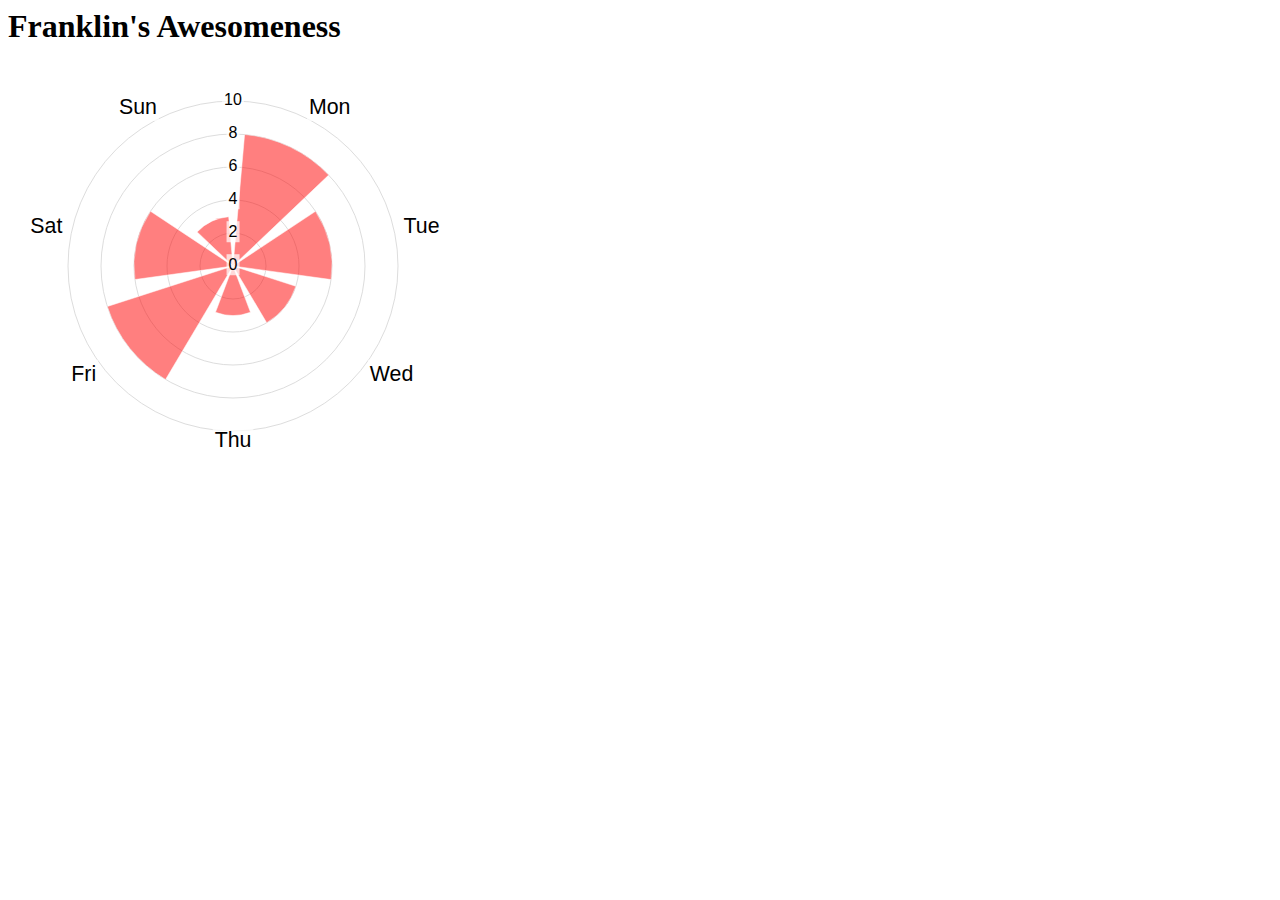
<file: radar.html>
<!DOCTYPE>
<html>

  <head>
    <script src="RGraph/libraries/RGraph.svg.common.core.js"></script>
    <script src="RGraph/libraries/RGraph.svg.common.tooltips.js"></script>
    <script src="RGraph/libraries/RGraph.svg.rose.js"></script>
  </head>

  <body>
    <h1>Franklin's Awesomeness</h1>
    <div style="width: 450px; height: 400px" id="chart-container"></div>
  </body>

  <script>
    new RGraph.SVG.Rose({
        id: 'chart-container',
        data: [8,6,4,3,8,6,3],
        options: {
            colors: [ 'rgba(255,0,0,0.5)', 'rgba(0,255,0,0.5)', 'rgba(0,0,255,0.5)' ],
            backgroundGridRadialsCount: 0,
            linewidth: 2,
            amargin: '5deg',
            labels: ['Mon','Tue','Wed','Thu','Fri','Sat','Sun'],
            tooltips: ['Mon','Tue','Wed','Thu','Fri','Sat','Sun'],
            linewidth: .5
        }
    }).draw();
</script>

</html>
</file>
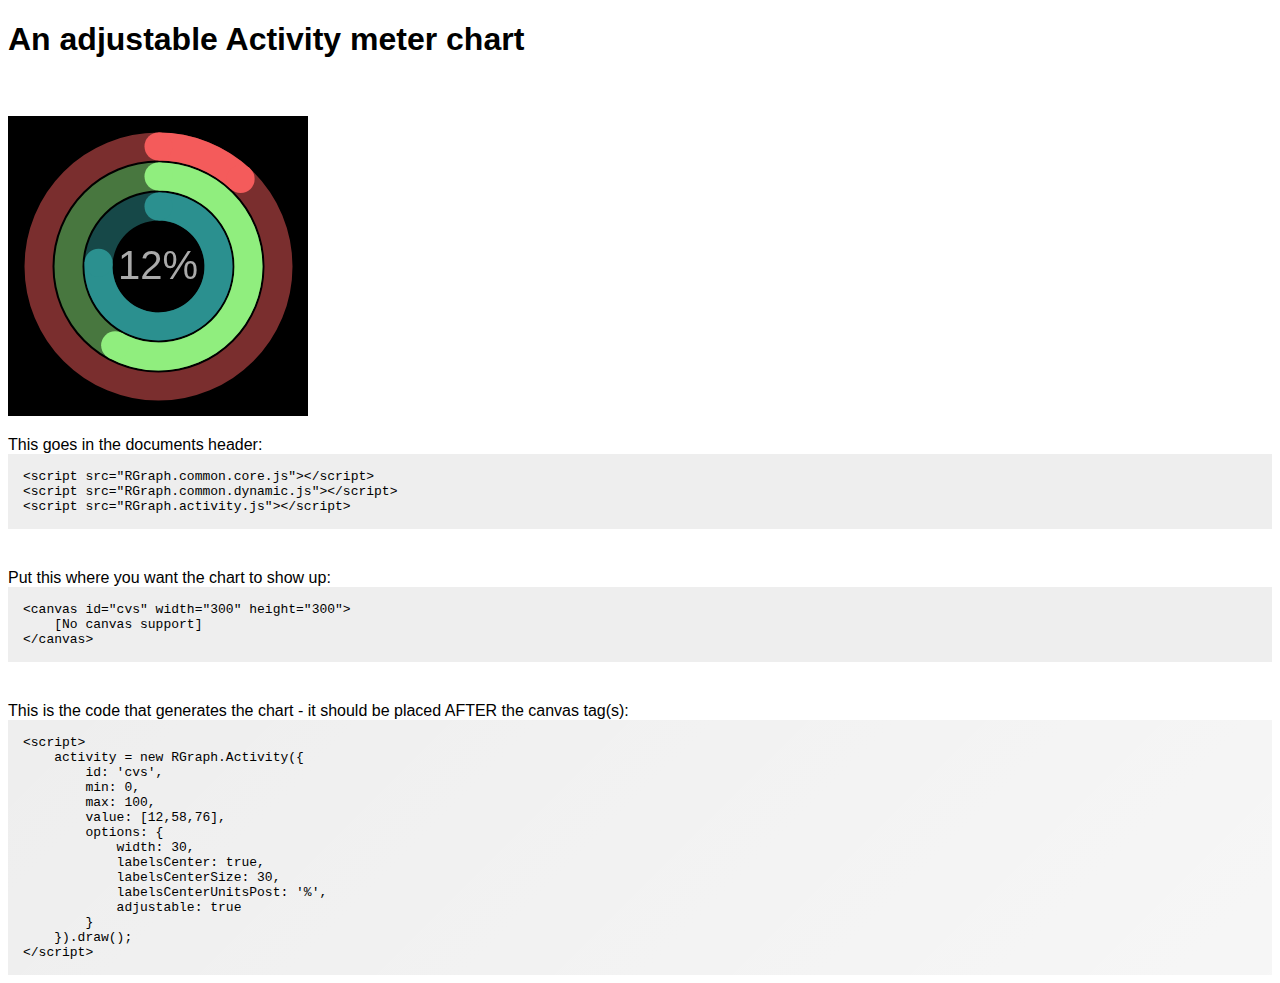
<file: RGraph/demos/activity-adjustable.html>
<!DOCTYPE html >
<html lang="en">
<head>
    <link rel="stylesheet" href="demos.css" type="text/css" media="screen" />

    <script src="../libraries/RGraph.common.core.js" ></script>
    <script src="../libraries/RGraph.common.dynamic.js" ></script>
    <script src="../libraries/RGraph.activity.js" ></script>
    <script src="demos.js" ></script>
    
    <title>RGraph demo: An adjustable Activity meter chart</title>
    
    
    <meta name="description" content="An adjustable Activity meter chart" />
    
    <meta name="robots" content="noindex, nofollow" />

</head>
<body>

    

    <h1>An adjustable Activity meter chart</h1>

    <br />
    <br />

    <canvas id="cvs" width="300" height="300">[No canvas support]</canvas>
    
    <script>
        activity = new RGraph.Activity({
            id: 'cvs',
            min: 0,
            max: 100,
            value: [12,58,76],
            options: {
                width: 30,
                labelsCenter: true,
                labelsCenterSize: 30,
                labelsCenterUnitsPost: '%',
                adjustable: true
            }
        }).draw();
    </script>

    <p></p>

    This goes in the documents header:
    <pre class="code">
&lt;script src="RGraph.common.core.js"&gt;&lt;/script&gt;
&lt;script src="RGraph.common.dynamic.js"&gt;&lt;/script&gt;
&lt;script src="RGraph.activity.js"&gt;&lt;/script&gt;
</pre>
    
    Put this where you want the chart to show up:
    <pre class="code">
&lt;canvas id="cvs" width="300" height="300"&gt;
    [No canvas support]
&lt;/canvas&gt;
</pre>

This is the code that generates the chart - it should be placed AFTER the canvas tag(s):
    <div id="dynamic-source-code"></div>
    <script>showSource()</script>

</body>
</html>
</file>
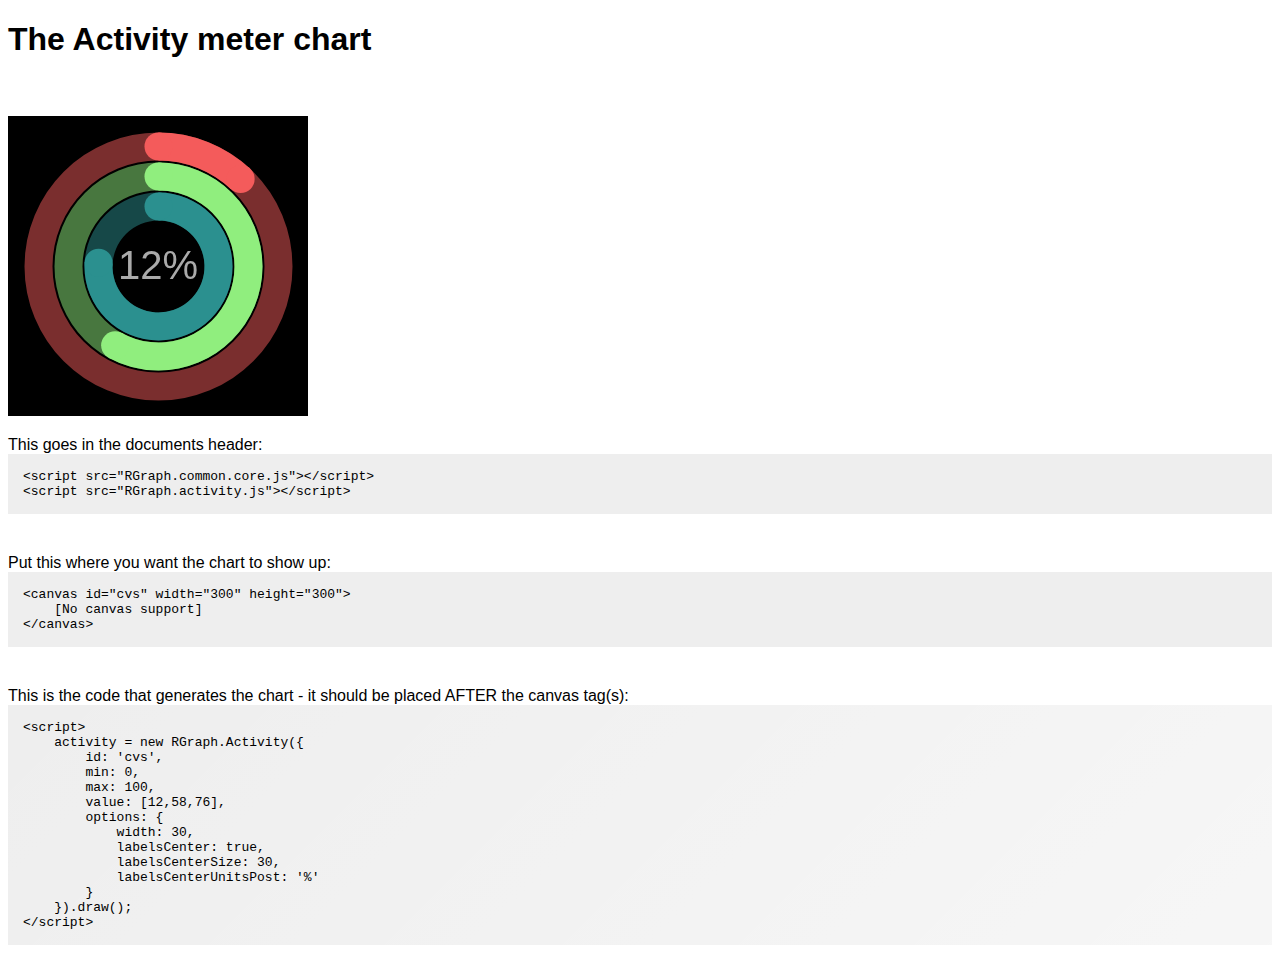
<file: RGraph/demos/activity-basic.html>
<!DOCTYPE html >
<html lang="en">
<head>
    <link rel="stylesheet" href="demos.css" type="text/css" media="screen" />
    
    <script src="../libraries/RGraph.common.core.js" ></script>
    <script src="../libraries/RGraph.activity.js" ></script>
    <script src="demos.js" ></script>
    
    <title>RGraph demo: The Activity meter chart</title>
    
    
    <meta name="description" content="The Activity meter chart" />
    
    <meta name="robots" content="noindex, nofollow" />

</head>
<body>

    

    <h1>The Activity meter chart</h1>

    <br />
    <br />

    <canvas id="cvs" width="300" height="300">[No canvas support]</canvas>
    
    <script>
        activity = new RGraph.Activity({
            id: 'cvs',
            min: 0,
            max: 100,
            value: [12,58,76],
            options: {
                width: 30,
                labelsCenter: true,
                labelsCenterSize: 30,
                labelsCenterUnitsPost: '%'
            }
        }).draw();
    </script>

    <p></p>

    This goes in the documents header:
    <pre class="code">
&lt;script src="RGraph.common.core.js"&gt;&lt;/script&gt;
&lt;script src="RGraph.activity.js"&gt;&lt;/script&gt;
</pre>
    
    Put this where you want the chart to show up:
    <pre class="code">
&lt;canvas id="cvs" width="300" height="300"&gt;
    [No canvas support]
&lt;/canvas&gt;
</pre>

This is the code that generates the chart - it should be placed AFTER the canvas tag(s):
    <div id="dynamic-source-code"></div>
    <script>showSource()</script>

</body>
</html>
</file>
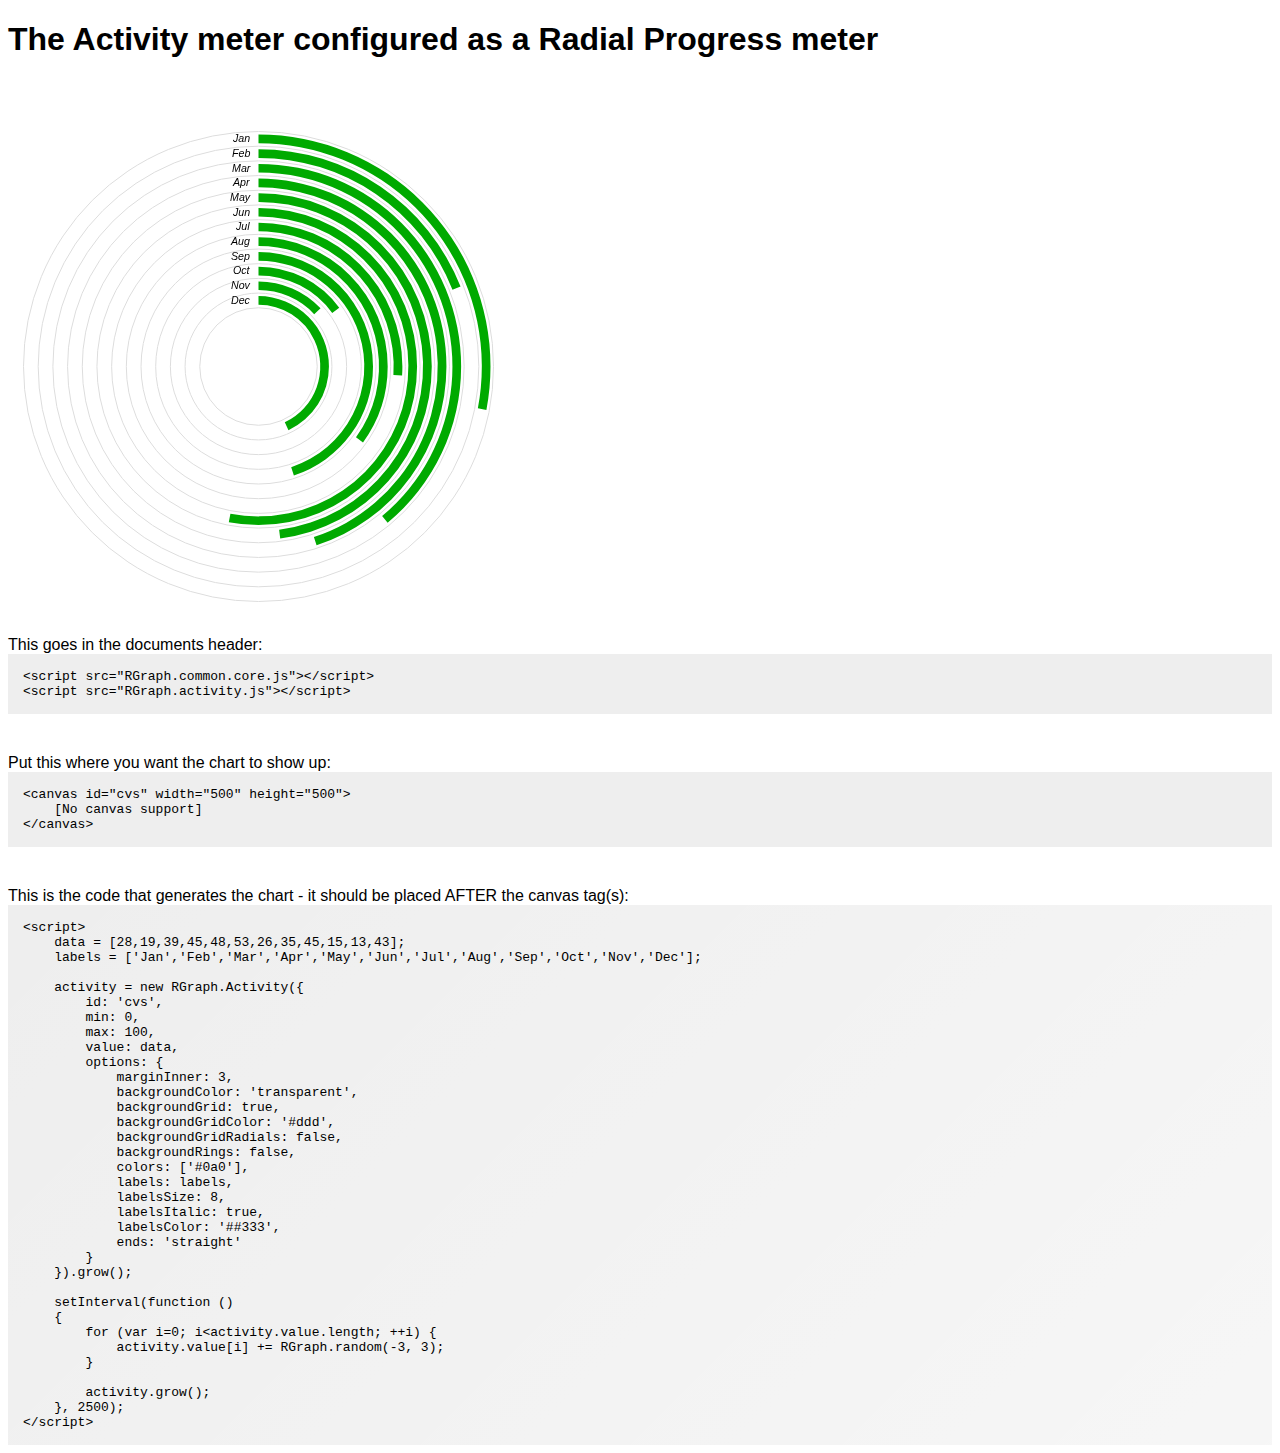
<file: RGraph/demos/activity-radial.html>
<!DOCTYPE html >
<html lang="en">
<head>
    <link rel="stylesheet" href="demos.css" type="text/css" media="screen" />
    
    <script src="../libraries/RGraph.common.core.js" ></script>
    <script src="../libraries/RGraph.activity.js" ></script>
    <script src="demos.js" ></script>
    
    <title>RGraph demo: The Activity meter configured as a Radial Progress meter</title>
    
    
    <meta name="description" content="The Activity meter configured as a Radial Progress meter" />
    
    <meta name="robots" content="noindex, nofollow" />

</head>
<body>

    

    <h1>The Activity meter configured as a Radial Progress meter</h1>

    <br />
    <br />

    <div>
        <canvas id="cvs" width="500" height="500">[No canvas support]</canvas>
    </div>
    
    <script>
        data = [28,19,39,45,48,53,26,35,45,15,13,43];
        labels = ['Jan','Feb','Mar','Apr','May','Jun','Jul','Aug','Sep','Oct','Nov','Dec'];

        activity = new RGraph.Activity({
            id: 'cvs',
            min: 0,
            max: 100,
            value: data,
            options: {
                marginInner: 3,
                backgroundColor: 'transparent',
                backgroundGrid: true,
                backgroundGridColor: '#ddd',
                backgroundGridRadials: false,
                backgroundRings: false,
                colors: ['#0a0'],
                labels: labels,
                labelsSize: 8,
                labelsItalic: true,
                labelsColor: '##333',
                ends: 'straight'
            }
        }).grow();

        setInterval(function ()
        {
            for (var i=0; i<activity.value.length; ++i) {
                activity.value[i] += RGraph.random(-3, 3);
            }
            
            activity.grow();
        }, 2500);
    </script>

    <p></p>

    This goes in the documents header:
    <pre class="code">
&lt;script src="RGraph.common.core.js"&gt;&lt;/script&gt;
&lt;script src="RGraph.activity.js"&gt;&lt;/script&gt;
</pre>
    
    Put this where you want the chart to show up:
    <pre class="code">
&lt;canvas id="cvs" width="500" height="500"&gt;
    [No canvas support]
&lt;/canvas&gt;
</pre>

This is the code that generates the chart - it should be placed AFTER the canvas tag(s):
    <div id="dynamic-source-code"></div>
    <script>showSource()</script>

</body>
</html>
</file>
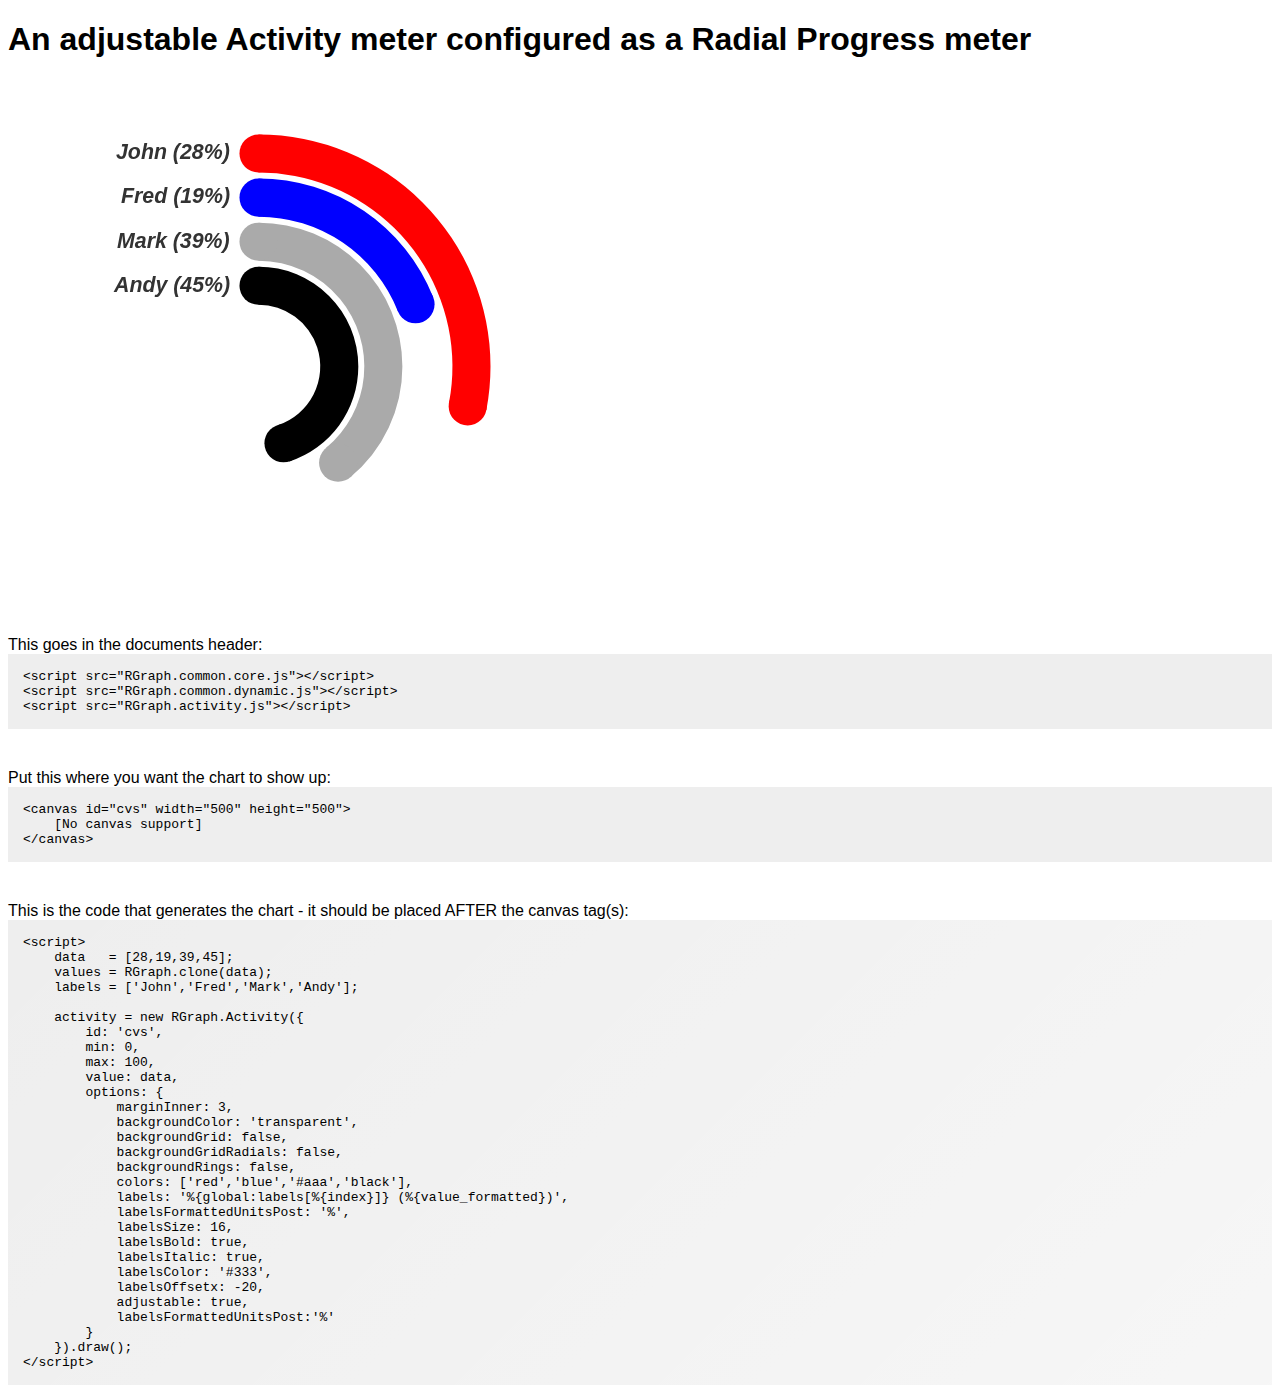
<file: RGraph/demos/activity-radial2.html>
<!DOCTYPE html >
<html lang="en">
<head>
    <link rel="stylesheet" href="demos.css" type="text/css" media="screen" />
    
    <script src="../libraries/RGraph.common.core.js" ></script>
    <script src="../libraries/RGraph.common.dynamic.js" ></script>
    <script src="../libraries/RGraph.common.tooltips.js" ></script>
    <script src="../libraries/RGraph.activity.js" ></script>
    <script src="demos.js" ></script>
    
    <title>RGraph demo: An adjustable Activity meter configured as a Radial Progress meter</title>
    
    
    <meta name="description" content="An adjustable Activity meter configured as a Radial Progress meter" />
    
    <meta name="robots" content="noindex, nofollow" />

</head>
<body>

    

    <h1>An adjustable Activity meter configured as a Radial Progress meter</h1>

    <br />
    <br />

    <div>
        <canvas id="cvs" width="500" height="500">[No canvas support]</canvas>
    </div>
    
    <script id="rgraph-demo-source-code">
        data   = [28,19,39,45];
        values = RGraph.clone(data);
        labels = ['John','Fred','Mark','Andy'];

        activity = new RGraph.Activity({
            id: 'cvs',
            min: 0,
            max: 100,
            value: data,
            options: {
                marginInner: 3,
                backgroundColor: 'transparent',
                backgroundGrid: false,
                backgroundGridRadials: false,
                backgroundRings: false,
                colors: ['red','blue','#aaa','black'],
                labels: '%{global:labels[%{index}]} (%{value_formatted})',
                labelsFormattedUnitsPost: '%',
                labelsSize: 16,
                labelsBold: true,
                labelsItalic: true,
                labelsColor: '#333',
                labelsOffsetx: -20,
                adjustable: true,
                labelsFormattedUnitsPost:'%'
            }
        }).draw();
    </script>

    <p></p>

    This goes in the documents header:
    <pre class="code">
&lt;script src="RGraph.common.core.js"&gt;&lt;/script&gt;
&lt;script src="RGraph.common.dynamic.js"&gt;&lt;/script&gt;
&lt;script src="RGraph.activity.js"&gt;&lt;/script&gt;
</pre>
    
    Put this where you want the chart to show up:
    <pre class="code">
&lt;canvas id="cvs" width="500" height="500"&gt;
    [No canvas support]
&lt;/canvas&gt;
</pre>

This is the code that generates the chart - it should be placed AFTER the canvas tag(s):
    <div id="dynamic-source-code"></div>
    <script>showSource()</script>

</body>
</html>
</file>
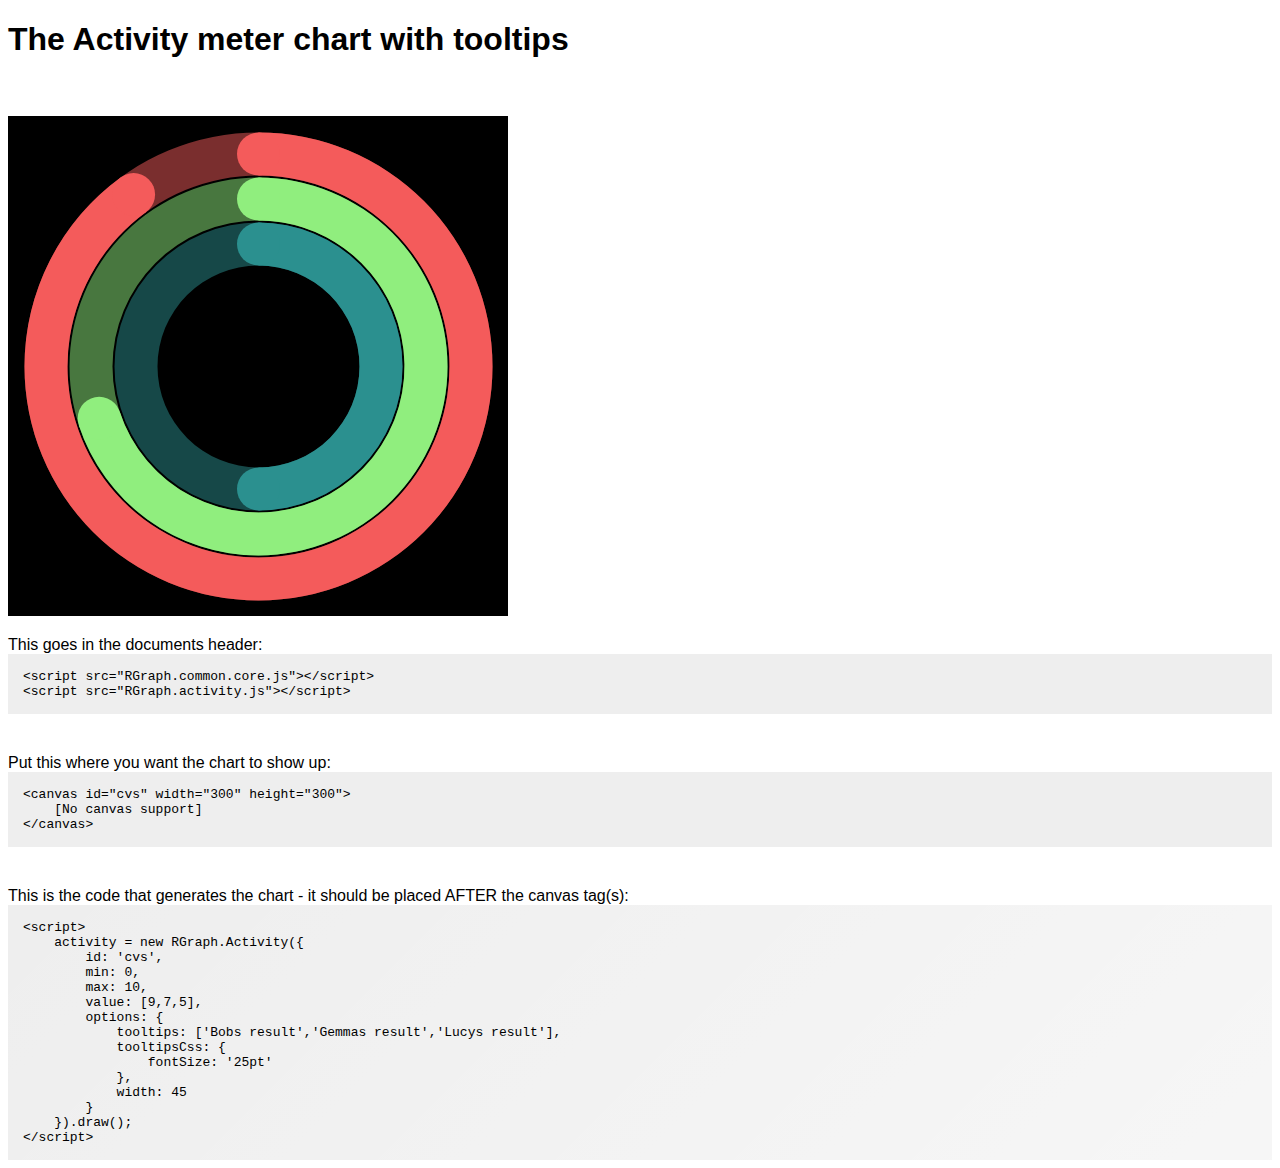
<file: RGraph/demos/activity-tooltips.html>
<!DOCTYPE html >
<html lang="en">
<head>
    <link rel="stylesheet" href="demos.css" type="text/css" media="screen" />
    
    <script src="../libraries/RGraph.common.core.js" ></script>
    <script src="../libraries/RGraph.common.dynamic.js" ></script>
    <script src="../libraries/RGraph.common.tooltips.js" ></script>
    <script src="../libraries/RGraph.activity.js" ></script>
    <script src="demos.js" ></script>
    
    <title>RGraph demo: The Activity meter chart with tooltips</title>
    
    
    <meta name="description" content="The Activity meter chart with tooltips" />
    
    <meta name="robots" content="noindex, nofollow" />

</head>
<body>

    

    <h1>The Activity meter chart with tooltips</h1>

    <br />
    <br />

    <canvas id="cvs" width="500" height="500">[No canvas support]</canvas>
    
    <script>
        activity = new RGraph.Activity({
            id: 'cvs',
            min: 0,
            max: 10,
            value: [9,7,5],
            options: {
                tooltips: ['Bobs result','Gemmas result','Lucys result'],
                tooltipsCss: {
                    fontSize: '25pt'
                },
                width: 45
            }
        }).draw();
    </script>

    <p></p>

    This goes in the documents header:
    <pre class="code">
&lt;script src="RGraph.common.core.js"&gt;&lt;/script&gt;
&lt;script src="RGraph.activity.js"&gt;&lt;/script&gt;
</pre>
    
    Put this where you want the chart to show up:
    <pre class="code">
&lt;canvas id="cvs" width="300" height="300"&gt;
    [No canvas support]
&lt;/canvas&gt;
</pre>

This is the code that generates the chart - it should be placed AFTER the canvas tag(s):
    <div id="dynamic-source-code"></div>
    <script>showSource()</script>

</body>
</html>
</file>
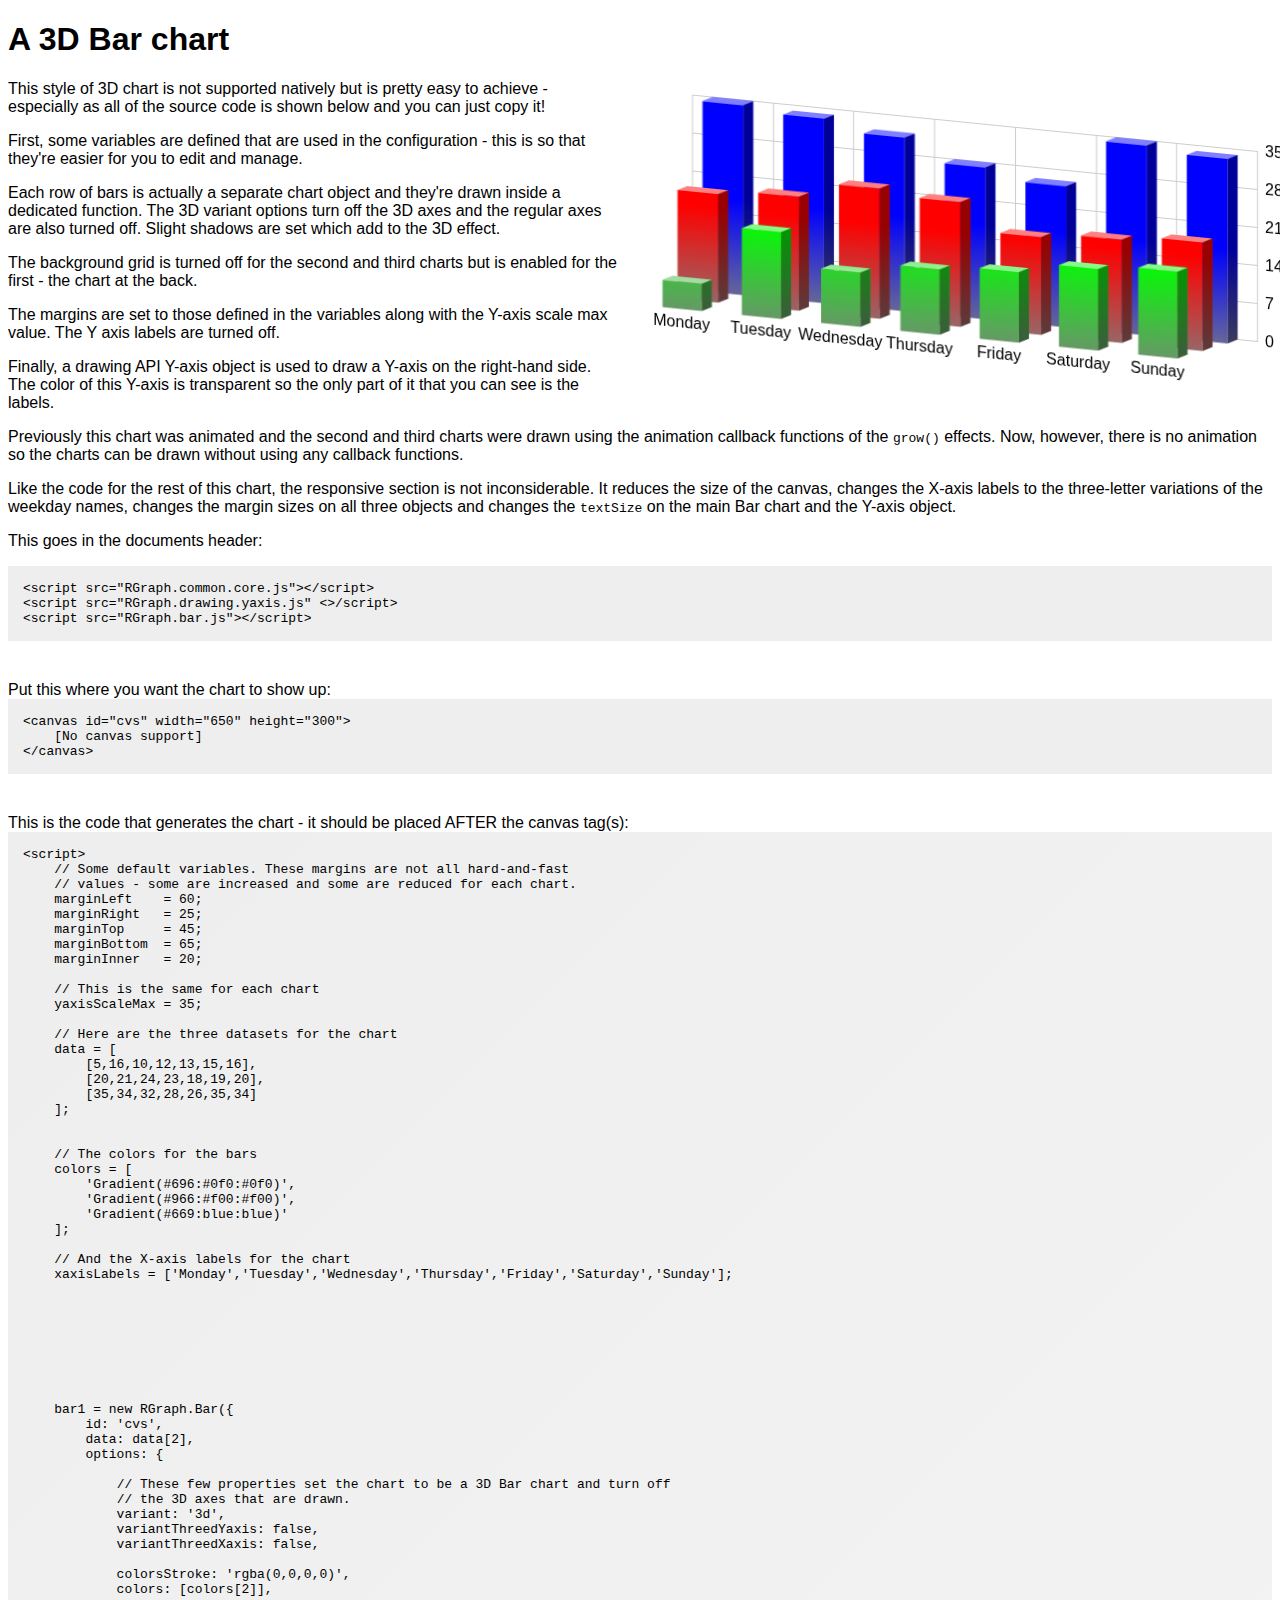
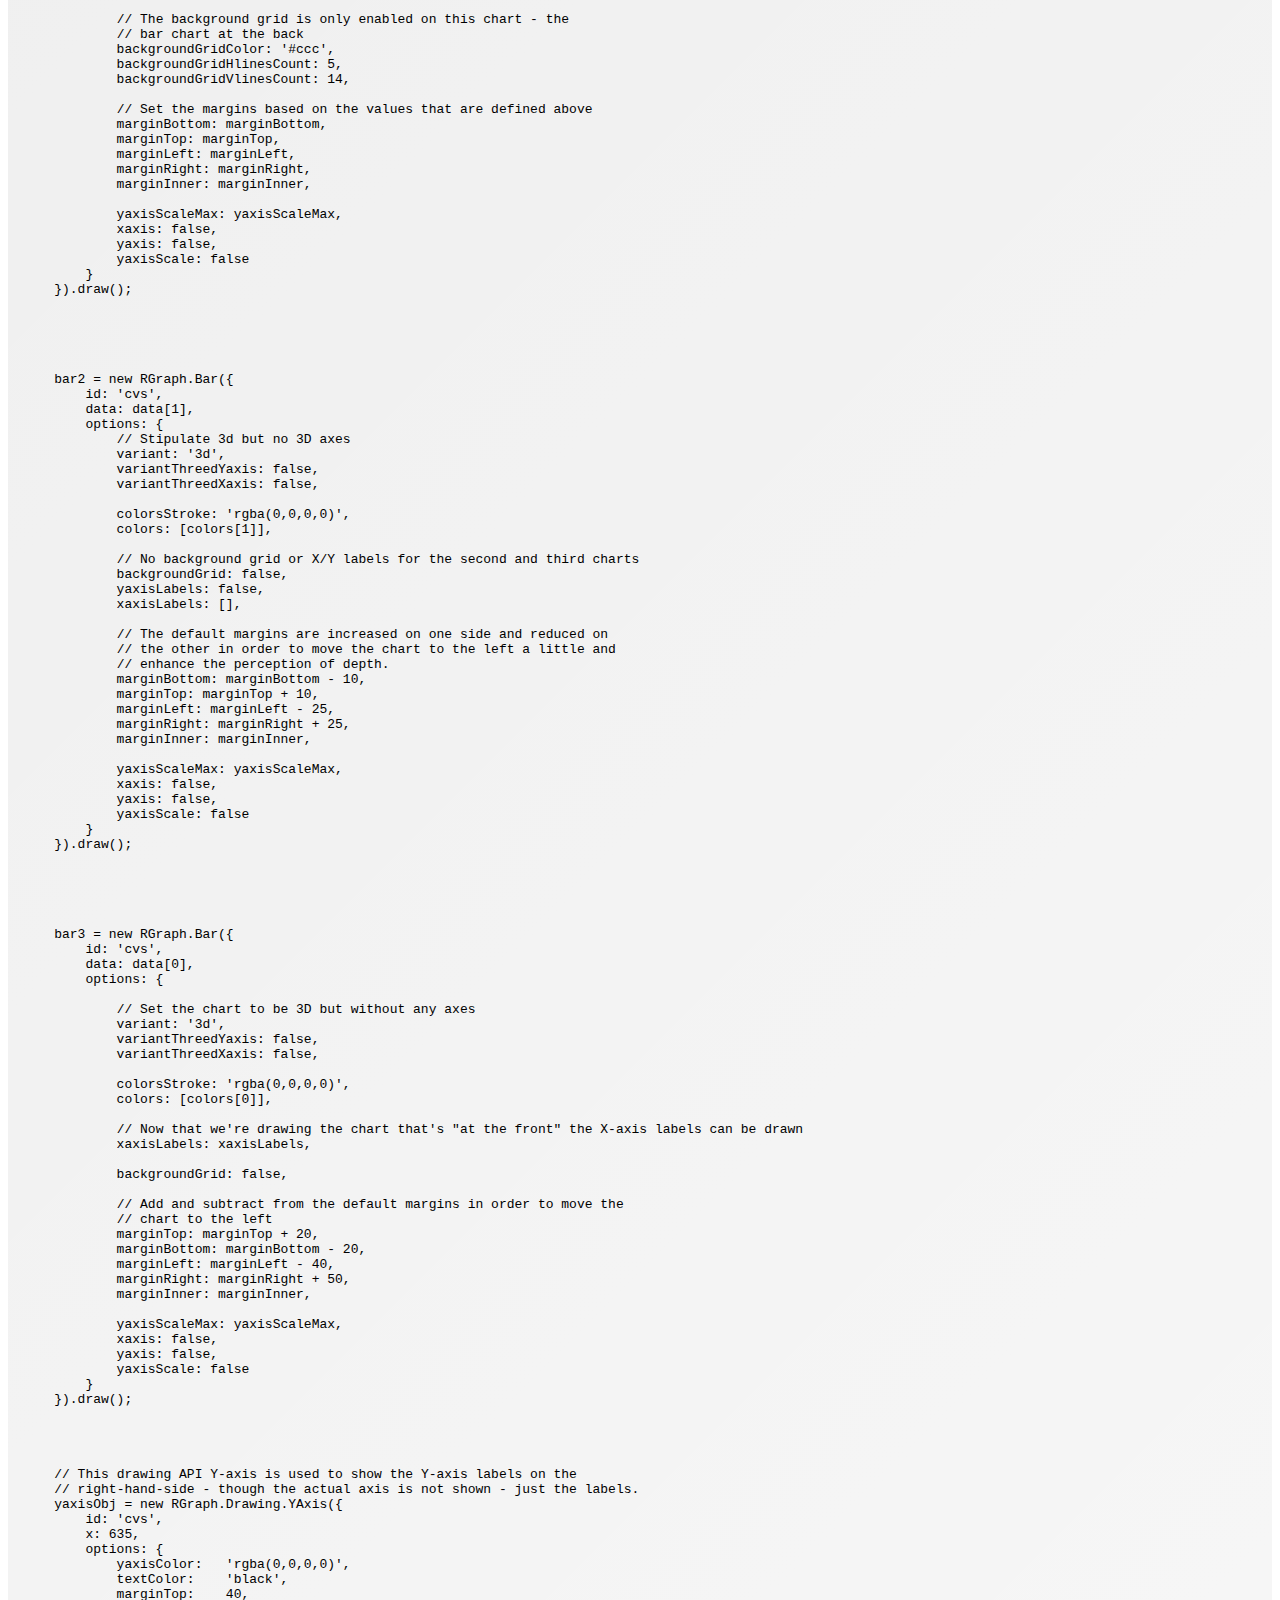
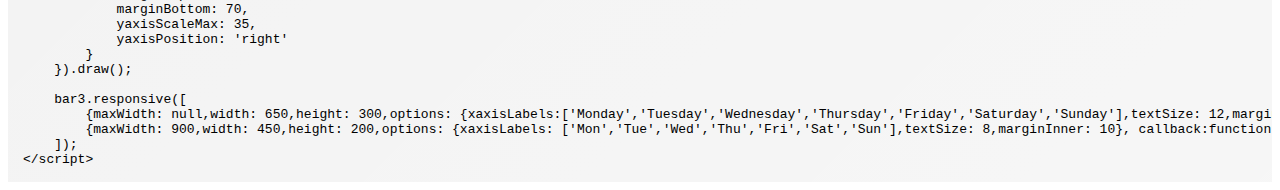
<file: RGraph/demos/bar-3d-effect-multi-row.html>
<!DOCTYPE html >
<html lang="en">
<head>
    <link rel="stylesheet" href="demos.css" type="text/css" media="screen" />
    
    <script src="../libraries/RGraph.common.core.js" ></script>
    <script src="../libraries/RGraph.drawing.yaxis.js" ></script>
    <script src="../libraries/RGraph.bar.js" ></script>
    <script src="demos.js" ></script> 
    
    <title>RGraph demo: A multiple-row 3D Bar chart</title>
    
    
    <meta name="description" content="RGraph can make realistic-looking 3D Bar charts. This demo is a multi-row example of such a chart. There are three rows of bars that are each drawn by a separate Bar chart object." />
    
    <!-- <RGRAPH_REMOVE> -->
    <meta name="robots" content="noindex, nofollow" />
    <!-- </RGRAPH_REMOVE> -->

</head>
<body>


    <h1>A 3D Bar chart</h1>

    <div style="float: right">
        <canvas id="cvs" width="650" height="300">[No canvas support]</canvas>
    </div>

    <p>
        This style of 3D chart is not supported natively but is pretty easy to
        achieve - especially as all of the source code is shown below and you can just
        copy it!
    </p>
    
    <p>
        First, some variables are defined that are used in the configuration - this is so that they're
        easier for you to edit and manage.
    </p>
    
    <p>
        Each row of bars is actually a separate chart object and they're drawn inside a dedicated function.
        The 3D variant options turn off the 3D axes and the regular axes are also turned off. Slight shadows
        are set which add to the 3D effect.
    </p>
    
    <p>
        The background grid is turned off for the second and third charts but is enabled for the first - the
        chart at the back.
    </p>
    
    <p>
        The margins are set to those defined in the variables along with the Y-axis scale max value. The Y
        axis labels are turned off.
    </p>
    
    <p>
        Finally, a drawing API Y-axis object is used to draw a Y-axis on the right-hand side. The color of
        this Y-axis is transparent so the only part of it that you can see is the labels.
    </p>
    
    <p>
        Previously this chart was animated and the second and
        third charts were drawn using the animation callback
        functions of the <code>grow()</code> effects. Now, however,
        there is no animation so the charts can be drawn without
        using any callback functions.
    </p>
    
    <p>
        Like the code for the rest of this chart, the responsive section is not inconsiderable. It
        reduces the size of the canvas, changes the X-axis labels to the three-letter variations of
        the weekday names, changes the margin sizes on all three objects and changes the
        <code>textSize</code> on the main Bar chart and the Y-axis object.
    </p>

    <script id="rgraph-demo-source-code">
        // Some default variables. These margins are not all hard-and-fast
        // values - some are increased and some are reduced for each chart.
        marginLeft    = 60;
        marginRight   = 25;
        marginTop     = 45;
        marginBottom  = 65;
        marginInner   = 20;
        
        // This is the same for each chart
        yaxisScaleMax = 35;

        // Here are the three datasets for the chart
        data = [
            [5,16,10,12,13,15,16],
            [20,21,24,23,18,19,20],
            [35,34,32,28,26,35,34]
        ];


        // The colors for the bars
        colors = [
            'Gradient(#696:#0f0:#0f0)',
            'Gradient(#966:#f00:#f00)',
            'Gradient(#669:blue:blue)'
        ];
        
        // And the X-axis labels for the chart
        xaxisLabels = ['Monday','Tuesday','Wednesday','Thursday','Friday','Saturday','Sunday'];








        bar1 = new RGraph.Bar({
            id: 'cvs',
            data: data[2],
            options: {
                
                // These few properties set the chart to be a 3D Bar chart and turn off
                // the 3D axes that are drawn.
                variant: '3d',
                variantThreedYaxis: false,
                variantThreedXaxis: false,

                colorsStroke: 'rgba(0,0,0,0)',
                colors: [colors[2]],

                // The background grid is only enabled on this chart - the
                // bar chart at the back
                backgroundGridColor: '#ccc',
                backgroundGridHlinesCount: 5,
                backgroundGridVlinesCount: 14,
                
                // Set the margins based on the values that are defined above
                marginBottom: marginBottom,
                marginTop: marginTop,
                marginLeft: marginLeft,
                marginRight: marginRight,
                marginInner: marginInner,

                yaxisScaleMax: yaxisScaleMax,
                xaxis: false,
                yaxis: false,
                yaxisScale: false
            }
        }).draw();





        bar2 = new RGraph.Bar({
            id: 'cvs',
            data: data[1],
            options: {
                // Stipulate 3d but no 3D axes
                variant: '3d',
                variantThreedYaxis: false,
                variantThreedXaxis: false,

                colorsStroke: 'rgba(0,0,0,0)',
                colors: [colors[1]],

                // No background grid or X/Y labels for the second and third charts
                backgroundGrid: false,
                yaxisLabels: false,
                xaxisLabels: [],

                // The default margins are increased on one side and reduced on
                // the other in order to move the chart to the left a little and
                // enhance the perception of depth.
                marginBottom: marginBottom - 10,
                marginTop: marginTop + 10,
                marginLeft: marginLeft - 25,
                marginRight: marginRight + 25,
                marginInner: marginInner,

                yaxisScaleMax: yaxisScaleMax,
                xaxis: false,
                yaxis: false,
                yaxisScale: false
            }
        }).draw();





        bar3 = new RGraph.Bar({
            id: 'cvs',
            data: data[0],
            options: {

                // Set the chart to be 3D but without any axes
                variant: '3d',
                variantThreedYaxis: false,
                variantThreedXaxis: false,

                colorsStroke: 'rgba(0,0,0,0)',
                colors: [colors[0]],
                
                // Now that we're drawing the chart that's "at the front" the X-axis labels can be drawn
                xaxisLabels: xaxisLabels,

                backgroundGrid: false,
                
                // Add and subtract from the default margins in order to move the
                // chart to the left
                marginTop: marginTop + 20,
                marginBottom: marginBottom - 20,
                marginLeft: marginLeft - 40,
                marginRight: marginRight + 50,
                marginInner: marginInner,

                yaxisScaleMax: yaxisScaleMax,
                xaxis: false,
                yaxis: false,
                yaxisScale: false
            }
        }).draw();




        // This drawing API Y-axis is used to show the Y-axis labels on the
        // right-hand-side - though the actual axis is not shown - just the labels.
        yaxisObj = new RGraph.Drawing.YAxis({
            id: 'cvs',
            x: 635,
            options: {
                yaxisColor:   'rgba(0,0,0,0)',
                textColor:    'black',
                marginTop:    40,
                marginBottom: 70,
                yaxisScaleMax: 35,
                yaxisPosition: 'right'
            }
        }).draw();
        
        bar3.responsive([
            {maxWidth: null,width: 650,height: 300,options: {xaxisLabels:['Monday','Tuesday','Wednesday','Thursday','Friday','Saturday','Sunday'],textSize: 12,marginInner: marginInner},callback: function (){bar1.set('marginInner', 20);bar2.set('marginInner', 20);setTimeout(function (){yaxisObj.x = 635;yaxisObj.set('textSize', 12);RGraph.redraw();}, 250);}},
            {maxWidth: 900,width: 450,height: 200,options: {xaxisLabels: ['Mon','Tue','Wed','Thu','Fri','Sat','Sun'],textSize: 8,marginInner: 10}, callback:function (){bar1.set('marginInner', 10);bar2.set('marginInner', 10);yaxisObj.x = 435;yaxisObj.set('textSize', 8);RGraph.redraw();}}
        ]);
    </script>




    <p />



    This goes in the documents header:
    <pre class="code">
&lt;script src="RGraph.common.core.js"&gt;&lt;/script&gt;
&lt;script src="RGraph.drawing.yaxis.js" &lt;&gt;/script&gt;
&lt;script src="RGraph.bar.js"&gt;&lt;/script&gt;
</pre>
    
    Put this where you want the chart to show up:
    <pre class="code">
&lt;canvas id="cvs" width="650" height="300"&gt;
    [No canvas support]
&lt;/canvas&gt;
</pre>

This is the code that generates the chart - it should be placed AFTER the canvas tag(s):
    <div id="dynamic-source-code"></div>
    <script>showSource()</script>

</body>
</html>
</file>
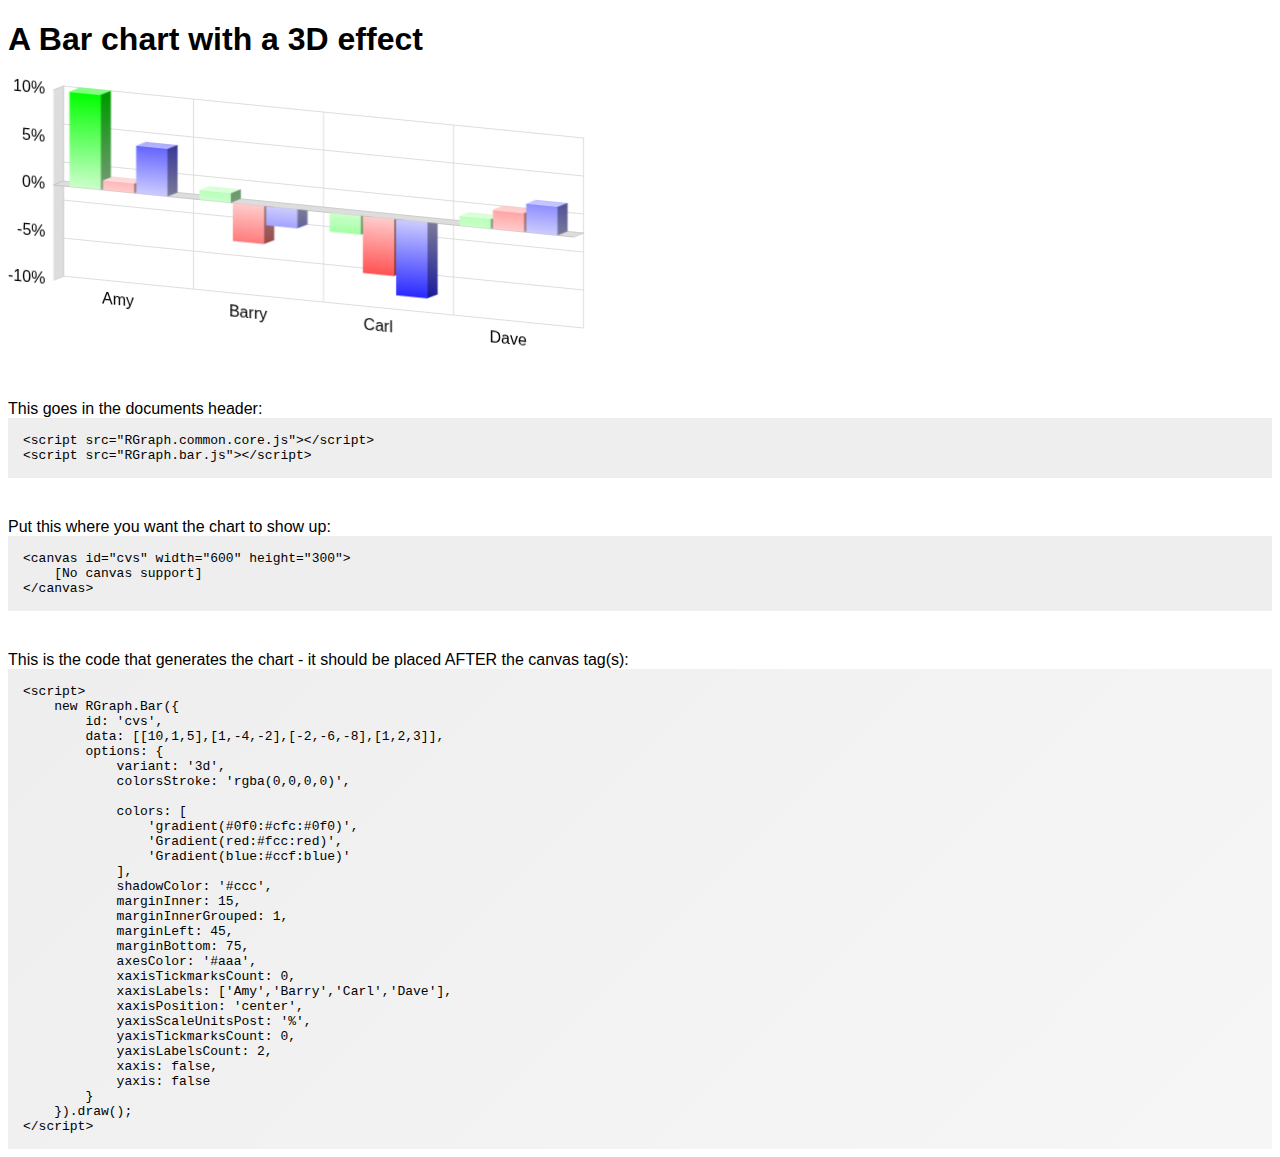
<file: RGraph/demos/bar-3d-effect-xaxispos-center.html>
<!DOCTYPE html >
<html lang="en">
<head>
    <link rel="stylesheet" href="demos.css" type="text/css" media="screen" />
    
    <script src="../libraries/RGraph.common.core.js" ></script>
    <script src="../libraries/RGraph.bar.js" ></script>
    <script src="demos.js" ></script>
    
    <title>RGraph demo: A Bar chart with a 3D effect</title>
    
    
    <meta name="description" content="A Bar chart with a 3D effect and has the xaxisPosition option is set to center" />
    

    <meta name="robots" content="noindex, nofollow" />

</head>
<body>


    <h1>A Bar chart with a 3D effect</h1>

    <canvas id="cvs" width="600" height="300">[No canvas support]</canvas>

    <script>
        new RGraph.Bar({
            id: 'cvs',
            data: [[10,1,5],[1,-4,-2],[-2,-6,-8],[1,2,3]],
            options: {
                variant: '3d',
                colorsStroke: 'rgba(0,0,0,0)',
                
                colors: [
                    'gradient(#0f0:#cfc:#0f0)',
                    'Gradient(red:#fcc:red)',
                    'Gradient(blue:#ccf:blue)'
                ],
                shadowColor: '#ccc',
                marginInner: 15,
                marginInnerGrouped: 1,
                marginLeft: 45,
                marginBottom: 75,
                axesColor: '#aaa',
                xaxisTickmarksCount: 0,
                xaxisLabels: ['Amy','Barry','Carl','Dave'],
                xaxisPosition: 'center',
                yaxisScaleUnitsPost: '%',
                yaxisTickmarksCount: 0,
                yaxisLabelsCount: 2,
                xaxis: false,
                yaxis: false
            }
        }).draw();
    </script>







    <p></p>

    This goes in the documents header:
    <pre class="code">
&lt;script src="RGraph.common.core.js"&gt;&lt;/script&gt;
&lt;script src="RGraph.bar.js"&gt;&lt;/script&gt;
</pre>
    
    Put this where you want the chart to show up:
    <pre class="code">
&lt;canvas id="cvs" width="600" height="300"&gt;
    [No canvas support]
&lt;/canvas&gt;
</pre>

This is the code that generates the chart - it should be placed AFTER the canvas tag(s):
    <div id="dynamic-source-code"></div>
    <script>showSource()</script>  



</body>
</html>
</file>
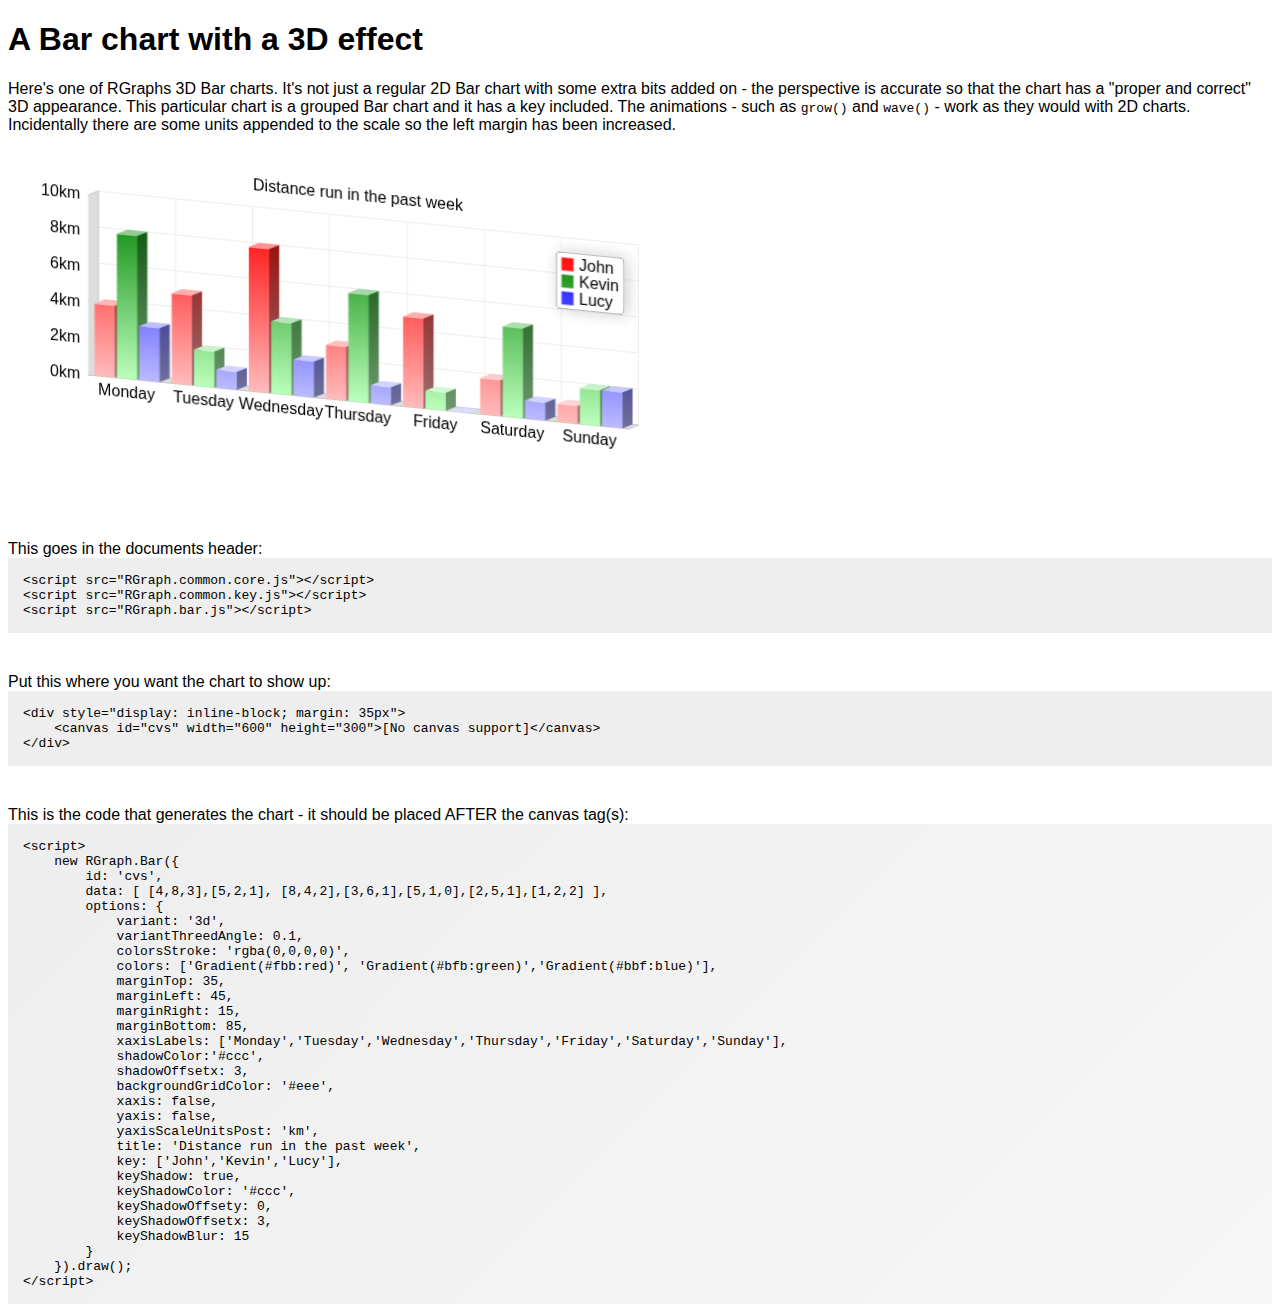
<file: RGraph/demos/bar-3d-effect.html>
<!DOCTYPE html >
<html lang="en">
<head>
    <link rel="stylesheet" href="demos.css" type="text/css" media="screen" />
    
    <script src="../libraries/RGraph.common.core.js" ></script>
    <script src="../libraries/RGraph.common.key.js" ></script>
    <script src="../libraries/RGraph.bar.js" ></script>
    <script src="demos.js" ></script>
    
    <title>RGraph demo: A Bar chart with 3D effect</title>
    
    
    <meta name="description" content="A Bar chart with a 3D effect" />
    

    <meta name="robots" content="noindex, nofollow" />

</head>
<body>


    <h1>A Bar chart with a 3D effect</h1>
    <P>
        Here's one of RGraphs 3D Bar charts. It's not just a regular 2D Bar chart
        with some extra bits added on - the perspective is accurate so that the
        chart has a "proper and correct" 3D appearance. This particular chart
        is a grouped Bar chart and it has a key included. The animations - such
        as <code>grow()</code> and <code>wave()</code> - work as they would with 2D charts. Incidentally there
        are some units appended to the scale so the left margin has been increased.
    </P>

    <div style="display: inline-block; margin: 35px">
        <canvas id="cvs" width="600" height="300">[No canvas support]</canvas>
    </div>

    <script>
        new RGraph.Bar({
            id: 'cvs',
            data: [ [4,8,3],[5,2,1], [8,4,2],[3,6,1],[5,1,0],[2,5,1],[1,2,2] ],
            options: {
                variant: '3d',
                variantThreedAngle: 0.1,
                colorsStroke: 'rgba(0,0,0,0)',
                colors: ['Gradient(#fbb:red)', 'Gradient(#bfb:green)','Gradient(#bbf:blue)'],
                marginTop: 35,
                marginLeft: 45,
                marginRight: 15,
                marginBottom: 85,
                xaxisLabels: ['Monday','Tuesday','Wednesday','Thursday','Friday','Saturday','Sunday'],
                shadowColor:'#ccc',
                shadowOffsetx: 3,
                backgroundGridColor: '#eee',
                xaxis: false,
                yaxis: false,
                yaxisScaleUnitsPost: 'km',
                title: 'Distance run in the past week',
                key: ['John','Kevin','Lucy'],
                keyShadow: true,
                keyShadowColor: '#ccc',
                keyShadowOffsety: 0,
                keyShadowOffsetx: 3,
                keyShadowBlur: 15
            }
        }).draw();
    </script>







    <p></p>

    This goes in the documents header:
    <pre class="code">
&lt;script src="RGraph.common.core.js"&gt;&lt;/script&gt;
&lt;script src="RGraph.common.key.js"&gt;&lt;/script&gt;
&lt;script src="RGraph.bar.js"&gt;&lt;/script&gt;
</pre>
    
    Put this where you want the chart to show up:
    <pre class="code">
&lt;div style="display: inline-block; margin: 35px"&gt;
    &lt;canvas id="cvs" width="600" height="300"&gt;[No canvas support]&lt;/canvas&gt;
&lt;/div&gt;
</pre>

This is the code that generates the chart - it should be placed AFTER the canvas tag(s):
    <div id="dynamic-source-code"></div>
    <script>showSource()</script>

</body>
</html>
</file>
<file: RGraph/demos/demos.css>
/*
* 
* Do not remove this: <!-- <RGRAPH_REMOVE> --> <!-- </RGRAPH_REMOVE> -->
* 
*/

body {
    font-family: Arial;
}

pre.code {
    padding: 5px;
    background-color: #eee;
    margin-top: 0;
    margin-bottom: 40px;
    overflow-x: auto;
    padding: 15px;
}

pre.code span {
    color: green;
}

pre.code span span {
    color: red;
}

ul.bullets li{
    list-style-image: url('/images/tick2.png');
}
</file>
